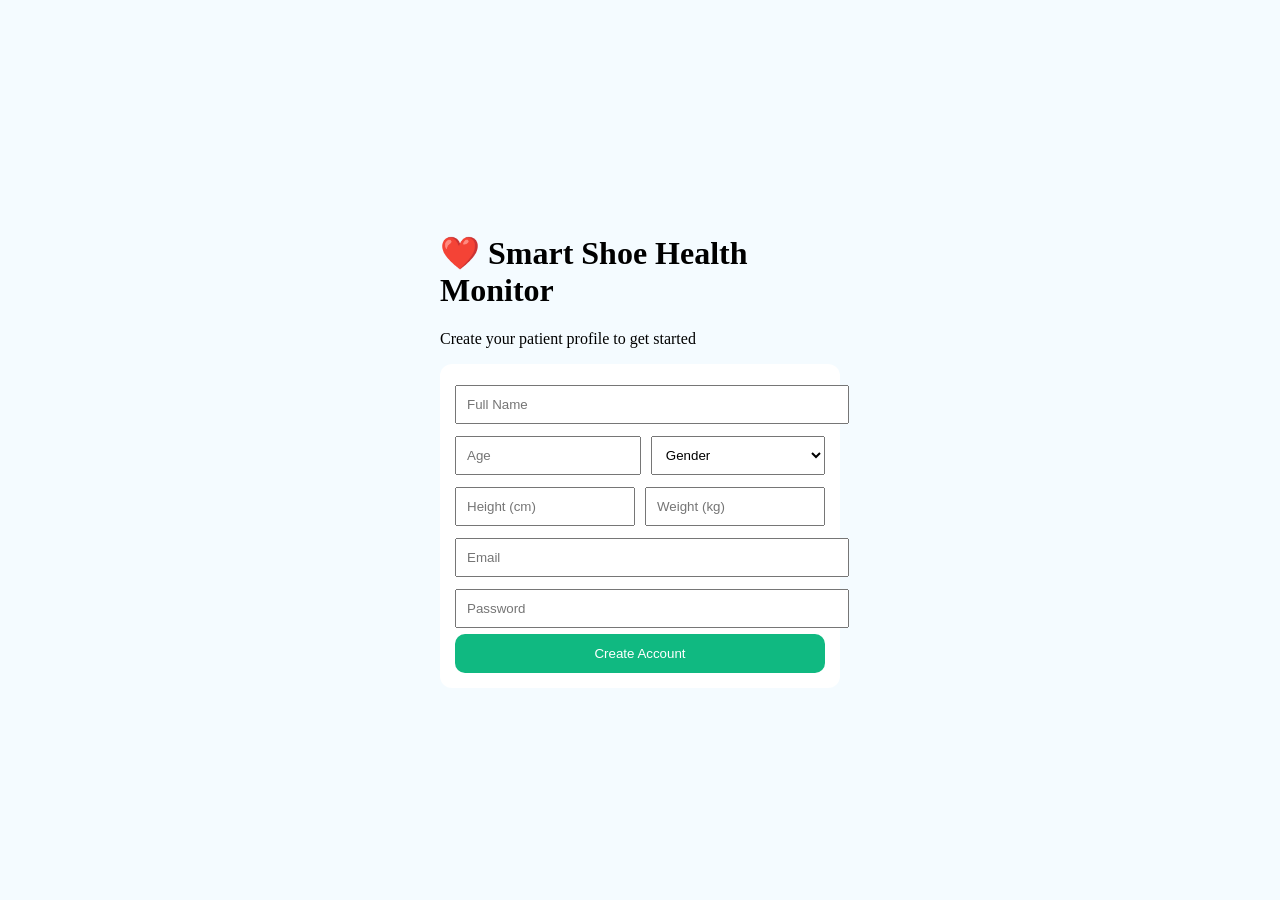
<file: index.html>
<!DOCTYPE html>
<html lang="en">
<head>
<meta charset="UTF-8" />
<title>Smart Shoe Health Monitor</title>
<link rel="stylesheet" href="styles.css" />
</head>
<body class="auth-body">
<div class="auth-container">
<h1>❤️ Smart Shoe Health Monitor</h1>
<p>Create your patient profile to get started</p>
<div class="card">
<input id="name" placeholder="Full Name">
<div class="row">
<input id="age" placeholder="Age">
<select id="gender">
<option value="">Gender</option>
<option>Male</option>
<option>Female</option>
</select>
</div>
<div class="row">
<input placeholder="Height (cm)">
<input placeholder="Weight (kg)">
</div>
<input id="email" placeholder="Email">
<input id="password" type="password" placeholder="Password">
<button onclick="signup()">Create Account</button>
</div>
</div>
<script src="auth.js"></script>
</body>
</html>
</file>
<file: styles.css>
body{font-family:Segoe UI;background:#f4fbff;margin:0}
header{display:flex;justify-content:space-between;padding:15px;background:#fff}
.connected{color:green}
.cards{display:grid;grid-template-columns:repeat(4,1fr);gap:10px;padding:20px}
.card{background:white;padding:15px;border-radius:12px}
.green h2{color:#22c55e}
.auth-body{display:flex;justify-content:center;align-items:center;height:100vh}
.auth-container{width:400px}
.row{display:flex;gap:10px}
input,select{width:100%;padding:10px;margin:6px 0}
button{width:100%;padding:12px;background:#10b981;color:white;border:none;border-radius:10px}
.grid{padding:20px}
.chart-card{background:white;padding:20px;border-radius:14px}
</file>
